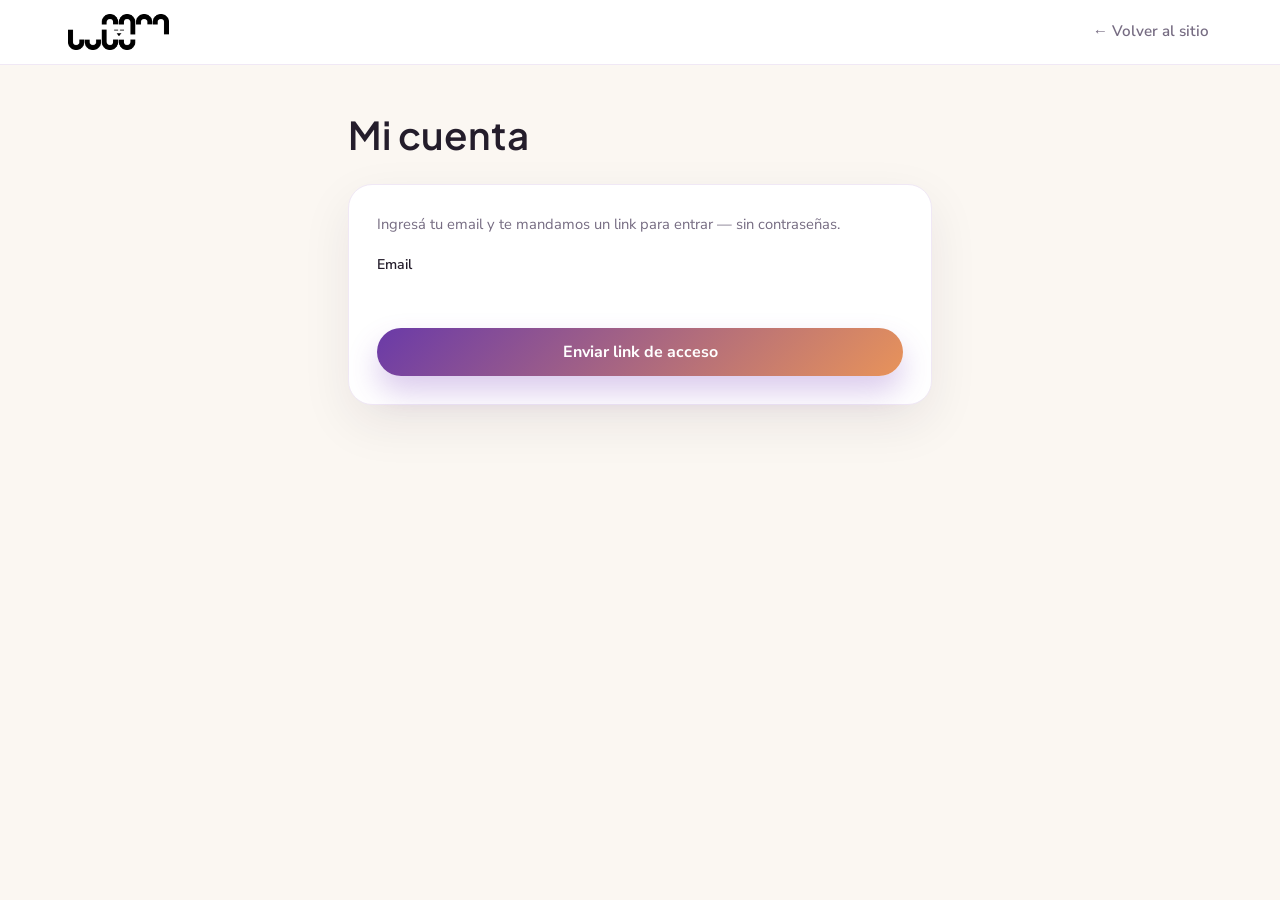
<file: cuenta.html>
<!DOCTYPE html>
<html lang="es-AR">
<head>
  <meta charset="utf-8">
  <meta name="viewport" content="width=device-width, initial-scale=1, viewport-fit=cover">

  <title>Mi cuenta | Lulú Lulú</title>
  <meta name="description" content="Entrá a tu cuenta de Lulú Lulú para ver el estado de tus pedidos y registrar a tus mascotas.">
  <meta name="theme-color" content="#7c46bf">
  <meta name="robots" content="noindex">

  <link rel="icon" type="image/svg+xml" href="assets/logo/favicon.svg">
  <link rel="alternate icon" type="image/png" href="assets/logo/isologo-lulu.png">

  <link rel="preconnect" href="https://fonts.googleapis.com">
  <link rel="preconnect" href="https://fonts.gstatic.com" crossorigin>
  <link rel="stylesheet" href="https://fonts.googleapis.com/css2?family=Nunito+Sans:wght@400;500;600;700;800&family=Plus+Jakarta+Sans:wght@400;500;600;700;800&display=swap">

  <link rel="stylesheet" href="css/styles.css?v=20260923b">
  <link rel="stylesheet" href="css/cuenta.css?v=20260923a">
</head>

<body>
  <svg width="0" height="0" style="position:absolute" aria-hidden="true" focusable="false">
    <defs>
      <symbol id="i-user" viewBox="0 0 24 24"><circle cx="12" cy="8" r="3.6" fill="none" stroke="currentColor" stroke-width="1.8"/><path d="M4.5 20c1.2-4 4-6 7.5-6s6.3 2 7.5 6" fill="none" stroke="currentColor" stroke-width="1.8" stroke-linecap="round"/></symbol>
      <symbol id="i-trash" viewBox="0 0 24 24"><path d="M4 7h16M10 11v6M14 11v6M6 7l1 12a2 2 0 0 0 2 1.8h6a2 2 0 0 0 2-1.8l1-12M9 7V5a1 1 0 0 1 1-1h4a1 1 0 0 1 1 1v2" fill="none" stroke="currentColor" stroke-width="1.8" stroke-linecap="round" stroke-linejoin="round"/></symbol>
      <symbol id="i-arrow" viewBox="0 0 24 24"><path d="M5 12h14M13 6l6 6-6 6" fill="none" stroke="currentColor" stroke-width="2" stroke-linecap="round" stroke-linejoin="round"/></symbol>
    </defs>
  </svg>

  <header class="account-header">
    <div class="wrap account-header__inner">
      <a class="brand" href="index.html" aria-label="Lulú Lulú, ir al inicio">
        <img src="assets/logo/isologo-lulu.png" alt="Lulú Lulú" width="671" height="240">
      </a>
      <a class="btn btn--text" href="index.html">← Volver al sitio</a>
    </div>
  </header>

  <main class="wrap account-main">
    <h1>Mi cuenta</h1>

    <!-- ---- Vista: no logueado ---- -->
    <section id="accountLoggedOut" class="account-card" hidden>
      <p class="lead-sm">Ingresá tu email y te mandamos un link para entrar — sin contraseñas.</p>
      <form id="loginForm" class="account-login-form" novalidate>
        <div class="field" data-field="email">
          <label for="loginEmail">Email</label>
          <input id="loginEmail" name="email" type="email" autocomplete="email" required maxlength="190">
          <p class="field__error" id="loginEmailErr" hidden></p>
        </div>
        <button class="btn btn--primary btn--lg btn--block" type="submit" id="loginSubmit">Enviar link de acceso</button>
      </form>
      <div id="loginSent" class="notice notice--mayo" hidden>
        📩 Te mandamos un mail con el link de acceso. Puede tardar unos minutos, revisá también spam.
      </div>
    </section>

    <!-- ---- Vista: logueado ---- -->
    <section id="accountLoggedIn" hidden>
      <div class="account-greeting">
        <p>Hola, <strong id="accountEmail"></strong></p>
        <button class="btn btn--text" id="logoutBtn" type="button">Cerrar sesión</button>
      </div>

      <section class="account-section">
        <h2>Tus pedidos</h2>
        <ul class="account-orders" id="ordersList"></ul>
        <p id="ordersEmpty" class="hint" hidden>Todavía no tenés pedidos pagados con Mercado Pago asociados a esta cuenta.</p>
      </section>

      <section class="account-section">
        <h2>Tus mascotas</h2>
        <ul class="account-pets" id="petsList"></ul>
        <p id="petsEmpty" class="hint" hidden>Todavía no registraste ninguna mascota.</p>

        <button class="btn btn--light" id="petAddToggle" type="button">+ Agregar mascota</button>

        <form id="petForm" class="account-pet-form" hidden novalidate>
          <div class="field" data-field="nombre">
            <label for="petNombre">Nombre</label>
            <input id="petNombre" name="nombre" type="text" maxlength="60" required>
            <p class="field__error" id="petNombreErr" hidden></p>
          </div>
          <div class="field" data-field="tipo">
            <label for="petTipo">Tipo</label>
            <select id="petTipo" name="tipo" required>
              <option value="">Elegí…</option>
              <option value="perro">Perro</option>
              <option value="gato">Gato</option>
              <option value="otro">Otro</option>
            </select>
            <p class="field__error" id="petTipoErr" hidden></p>
          </div>
          <div class="field" data-field="raza">
            <label for="petRaza">Raza <span class="opt-tag">(opcional)</span></label>
            <input id="petRaza" name="raza" type="text" maxlength="80">
          </div>
          <div class="field" data-field="tamano">
            <label for="petTamano">Tamaño <span class="opt-tag">(opcional)</span></label>
            <select id="petTamano" name="tamano">
              <option value="">Elegí…</option>
              <option value="pequeño">Pequeño</option>
              <option value="mediano">Mediano</option>
              <option value="grande">Grande</option>
            </select>
          </div>
          <div class="field" data-field="fecha_nacimiento">
            <label for="petFecha">Fecha de nacimiento <span class="opt-tag">(opcional)</span></label>
            <input id="petFecha" name="fecha_nacimiento" type="date">
          </div>
          <div class="field" data-field="notas">
            <label for="petNotas">Notas <span class="opt-tag">(opcional)</span></label>
            <textarea id="petNotas" name="notas" rows="2" maxlength="300"></textarea>
          </div>
          <div class="form-alert" id="petFormAlert" role="alert" hidden></div>
          <button class="btn btn--primary" type="submit">Guardar mascota</button>
        </form>
      </section>
    </section>
  </main>

  <script src="js/cuenta.js?v=20260923b" defer></script>
</body>
</html>
</file>
<file: css/styles.css>
/* ==========================================================================
   Lulú Lulú — Camas para perros y gatos
   Hoja de estilos generada a partir del análisis de index.html.

   Paleta: violeta cálido (marca) + terracota/damasco (acento) + ivory
   (fondo) + verde WhatsApp (acción de contacto). Tipografía Fraunces
   (títulos, con calidez editorial) + DM Sans (texto, muy legible).

   Índice:
   1. Tokens (colores, tipografía, espaciado, sombras)
   2. Reset y base
   3. Utilidades (wrap, sr-only, animaciones)
   4. Header y navegación
   5. Botones y campos de formulario
   6. Hero
   7. Franja de confianza
   8. Producto estrella
   9. Catálogo (modo, filtros, grilla)
   10. Nosotros / Historia
   11. Cómo comprar
   12. Mayorista
   13. Guía de tamaños
   14. Preguntas frecuentes
   15. CTA final
   16. Footer
   17. Botón flotante de WhatsApp
   18. Modal de producto
   19. Visor con zoom (lightbox)
   20. Carrito (drawer)
   21. Toast
   22. Responsive fino
   23. Promociones y precios promocionales
   ========================================================================== */

/* ==========================================================================
   1. TOKENS
   ========================================================================== */
:root{
  /* Violeta — color de marca */
  --purple-50:  #f8f4fc;
  --purple-100: #efe3fa;
  --purple-200: #ddc7f2;
  --purple-300: #c19ee6;
  --purple-400: #9c68d8;
  --purple-500: #7c46bf; /* brand / theme-color */
  --purple-600: #6a3aa8;
  --purple-700: #55308a;
  --purple-800: #3d2264;
  --purple-900: #241539;

  /* Terracota — acento cálido */
  --terracotta-100: #fbe7d6;
  --terracotta-300: #f0ab7c;
  --terracotta-400: #ec9f6b;
  --terracotta-500: #e8935a;
  --terracotta-600: #d97a3f;
  --terracotta-700: #b45e2c;

  /* WhatsApp */
  --wa-500: #25d366;
  --wa-600: #1fb956;
  --wa-700: #189246;

  /* Neutros cálidos (tinte violeta) */
  --ink-900: #241d2b;
  --ink-700: #453b4f;
  --ink-500: #766c82;
  --ink-300: #ada2b8;
  --ink-200: #d6cee0;

  --bg: #fbf7f2;
  --surface: #ffffff;
  --surface-tint: #f6effa;
  --surface-dim: #f1e9f8;
  --border: #e7dced;
  --border-soft: #f0e8f5;

  --on-dark: #ffffff;
  --on-dark-soft: rgba(255, 255, 255, .78);
  --on-dark-faint: rgba(255, 255, 255, .55);

  --gradient-royal: linear-gradient(150deg, #3d2264 0%, #5f359e 48%, #8752c9 100%);
  --gradient-warm: linear-gradient(120deg, var(--terracotta-500), var(--purple-500));

  /* Tipografía */
  --font-display: "Plus Jakarta Sans";
  --font-body: "Nunito Sans";

  /* Radios */
  --r-sm: 10px;
  --r-md: 16px;
  --r-lg: 24px;
  --r-xl: 32px;
  --r-pill: 999px;

  /* Sombras */
  --shadow-sm: 0 2px 10px rgba(36, 21, 57, .06);
  --shadow-md: 0 14px 34px rgba(36, 21, 57, .10);
  --shadow-lg: 0 26px 60px rgba(36, 21, 57, .18);
  --shadow-purple: 0 16px 32px rgba(124, 70, 191, .30);
  --shadow-terracotta: 0 14px 28px rgba(217, 122, 63, .30);

  /* Layout */
  --wrap: 1240px;
  --wrap-narrow: 760px;
  --gutter: clamp(20px, 4.5vw, 48px);
  --header-h: 84px;

  --ease: cubic-bezier(.22, 1, .36, 1);
}

/* ==========================================================================
   2. RESET Y BASE
   ========================================================================== */
*, *::before, *::after{ box-sizing: border-box; }

html{
  scroll-behavior: smooth;
  scroll-padding-top: calc(var(--header-h) + 14px);
}

body, h1, h2, h3, p, ul, ol, dl, dd, figure{ margin: 0; }
ul[class], ol[class]{ list-style: none; padding: 0; }

img, video{ display: block; max-width: 100%; height: auto; }
svg{ display: block; }

button, input, select, textarea{
  font: inherit;
  color: inherit;
  background: none;
  border: 0;
}
button{ cursor: pointer; }
button:disabled{ cursor: not-allowed; opacity: .55; }

a{ color: inherit; text-decoration: none; }

table{ border-collapse: collapse; width: 100%; }

/* [hidden] siempre gana, incluso sobre display:flex/grid propios */
[hidden]{ display: none !important; }

:focus-visible{
  outline: 2.5px solid var(--purple-500);
  outline-offset: 3px;
  border-radius: 4px;
}

body{
  font-family: var(--font-body);
  background: var(--bg);
  color: var(--ink-900);
  font-size: 16px;
  line-height: 1.55;
  -webkit-font-smoothing: antialiased;
  text-rendering: optimizeLegibility;
  overflow-x: hidden;
}
/* Con un dialog abierto (modal de producto, zoom, carrito), bloquea el
   scroll de la página de atrás para que el gesto de scroll quede
   siempre adentro del modal. */
body.no-scroll{
  position: fixed;
  left: 0;
  right: 0;
  overflow: hidden;
}

h1, h2, h3{
  font-family: var(--font-display);
  color: var(--ink-900);
  line-height: 1.12;
  font-weight: 600;
  text-wrap: balance;
}
em{
  font-style: italic;
  color: var(--purple-600);
}
.section--dark em,
.star em, .story em, .wholesale em{ color: var(--terracotta-300); }

p{ text-wrap: pretty; }

.sr-only{
  position: absolute;
  width: 1px; height: 1px;
  padding: 0; margin: -1px;
  overflow: hidden;
  clip: rect(0, 0, 0, 0);
  white-space: nowrap;
  border: 0;
}

.skip-link{
  position: fixed;
  top: -60px; left: 12px;
  z-index: 200;
  background: var(--purple-700);
  color: #fff;
  padding: .8em 1.2em;
  border-radius: var(--r-sm);
  transition: top .25s var(--ease);
}
.skip-link:focus{ top: 12px; }

/* ==========================================================================
   3. UTILIDADES
   ========================================================================== */
.wrap{
  max-width: var(--wrap);
  margin-inline: auto;
  padding-inline: var(--gutter);
}
.wrap--narrow{ max-width: calc(var(--wrap-narrow) + var(--gutter) * 2); }

.center{ text-align: center; }

.ico{
  width: 1.15em; height: 1.15em;
  flex: none;
  stroke: currentColor;
}

.eyebrow{
  display: inline-flex;
  align-items: center;
  gap: .6em;
  font-family: var(--font-body);
  font-weight: 700;
  font-size: .82rem;
  letter-spacing: .09em;
  text-transform: uppercase;
  color: var(--purple-600);
  margin-bottom: .9em;
}
.eyebrow__line{
  width: 28px; height: 2px;
  background: var(--terracotta-500);
  border-radius: var(--r-pill);
}
.eyebrow--light{ color: var(--terracotta-300); }
.eyebrow--light .eyebrow__line{ background: var(--terracotta-300); }

.section{ padding-block: clamp(64px, 9vw, 112px); }
.section--tight{ padding-block: clamp(48px, 7vw, 88px); }
.section--tint{ background: var(--surface-tint); }

.section__head{ max-width: 640px; margin-bottom: clamp(32px, 5vw, 56px); }
.section__head h2{ font-size: clamp(1.7rem, 1.35rem + 1.6vw, 2.6rem); }
.section__sub{
  margin-top: .9em;
  color: var(--ink-500);
  font-size: 1.02rem;
}

.notice{
  background: var(--surface-tint);
  border: 1px solid var(--border);
  border-radius: var(--r-md);
  padding: .9em 1.1em;
  font-size: .92rem;
  color: var(--ink-700);
}
.notice--warn{ background: var(--terracotta-100); border-color: var(--terracotta-300); color: var(--terracotta-700); }
.notice--mayo{ background: var(--purple-50); border-color: var(--purple-200); color: var(--purple-700); }

.hint{ font-size: .85rem; color: var(--ink-500); }
.checkout-or{ text-align: center; font-size: .78rem; color: var(--ink-300); margin: .6em 0; }
.hint--box{
  background: var(--purple-50);
  border: 1px solid var(--purple-200);
  border-radius: var(--r-sm);
  padding: .7em .9em;
}

/* Animaciones de entrada. No dependen de que exista js/app.js: se
   reproducen solas al cargar. Si más adelante un IntersectionObserver
   agrega .is-visible para reforzar el efecto al hacer scroll, no hay
   conflicto (el elemento ya está visible). */
@media (prefers-reduced-motion: no-preference){
  .js .reveal{
    opacity: 0;
    transform: translateY(26px);
    animation: revealIn .7s var(--ease) forwards;
    animation-delay: var(--d, 0ms);
  }
  .js .reveal.is-visible{ animation: none; opacity: 1; transform: none; }
  @keyframes revealIn{
    from{ opacity: 0; transform: translateY(26px); }
    to{ opacity: 1; transform: none; }
  }

  .js .hero__in{
    opacity: 0;
    animation: heroIn .8s var(--ease) forwards;
    animation-delay: var(--d, 0ms);
  }
  @keyframes heroIn{
    from{ opacity: 0; transform: translateY(20px); }
    to{ opacity: 1; transform: none; }
  }
}

/* ==========================================================================
   4. HEADER Y NAVEGACIÓN
   ========================================================================== */
.progress{
  position: fixed;
  inset: 0 0 auto 0;
  height: 3px;
  width: 0;
  background: var(--gradient-warm);
  z-index: 90;
  transition: width .12s linear;
}

.demo-bar{
  background: var(--terracotta-100);
  color: var(--terracotta-700);
  text-align: center;
  font-size: .85rem;
  font-weight: 600;
  padding: .55em 1em;
}

.announce{
  background: var(--ink-900);
  color: var(--on-dark-soft);
  overflow: hidden;
  white-space: nowrap;
}
.announce__track{
  display: inline-flex;
  align-items: center;
  gap: 2em;
  padding-block: .55em;
  font-size: .8rem;
  letter-spacing: .04em;
  animation: marquee 26s linear infinite;
  will-change: transform;
}
.announce__track i{ color: var(--terracotta-400); font-style: normal; }
@keyframes marquee{
  from{ transform: translateX(0); }
  to{ transform: translateX(-50%); }
}
@media (prefers-reduced-motion: reduce){
  .announce__track{ animation: none; overflow-x: auto; }
}

.site-header{
  position: sticky;
  top: 0;
  z-index: 80;
  min-height: var(--header-h);
  display: flex;
  align-items: center;
  background: linear-gradient(to bottom, rgba(20, 10, 35, .58) 0%, rgba(20, 10, 35, .22) 75%, transparent 100%);
  border-bottom: 1px solid transparent;
  transition: background .22s ease, border-color .22s ease, box-shadow .22s ease;
}
.site-header.is-scrolled{
  background: rgba(251, 247, 242, .82);
  backdrop-filter: none;
  border-bottom-color: var(--border-soft);
}
.header__inner{
  width: 100%;
  display: grid;
  grid-template-columns: auto 1fr auto;
  align-items: center;
  gap: clamp(16px, 3vw, 40px);
}
/* Columnas fijas por elemento: en mobile el .nav es position:fixed (sale
   del flujo) y el grid lo salteaba al ubicar automáticamente los demás
   hijos, corriendo el carrito y el menú a la columna del medio en vez
   de dejarlos pegados a la derecha. */
.brand{ grid-column: 1; }
.nav{ grid-column: 2; }
.header__actions{ grid-column: 3; }

.brand img{ height: 40px; width: auto; transition: filter .35s ease; }
.site-header:not(.is-scrolled) .brand img{ filter: brightness(0) invert(1); }

.nav{
  display: flex;
  align-items: center;
  justify-content: center;
  justify-self: center;
}
.nav__list{
  display: flex;
  align-items: center;
  justify-content: center;
  gap: clamp(14px, 2vw, 30px);
}
.nav__group{ display:none; }

/* En desktop no hay lugar para el acordeón: "Catálogo" y "Promociones"
   se muestran como los demás enlaces del menú, y llevan directo a su
   sección (el submenu con los productos queda solo para mobile). */
@media (min-width: 900px){
  .nav__group{ display: contents; }
  .nav__group > summary{ list-style: none; cursor: pointer; }
  .nav__group > summary::-webkit-details-marker{ display: none; }
  .nav__group .nav__chevron,
  .nav__group .nav__submenu{ display: none; }
  /* "Mi cuenta" ya tiene su propio ícono en el header en desktop: no
     hace falta repetirlo como acordeón del menú, ese queda solo para
     mobile (ver más abajo, dentro de @media max-width: 899px). */
  .nav__group--mobile-only{ display: none; }
}

.nav__item{
  position: relative;
  display: inline-flex;
  align-items: center;
  gap: .45em;
  font-weight: 500;
  font-size: .95rem;
  color: var(--ink-700);
  padding-block: .3em;
  transition: color .2s var(--ease), transform .2s var(--ease);
}
.nav__item .ico{ display: none; }
.nav__item::after{
  content: "";
  position: absolute;
  left: 0; right: 100%;
  bottom: -2px;
  height: 2px;
  background: var(--terracotta-500);
  border-radius: var(--r-pill);
  transition: right .25s var(--ease);
}
.nav__item:hover{ color: var(--purple-700); }
.nav__item:hover::after{ right: 0; }
@media (min-width: 900px){
  .site-header:not(.is-scrolled) .nav .nav__item{ color: rgba(255,255,255,.92); }
  .site-header:not(.is-scrolled) .nav .nav__item:hover{ color: #fff; }
}

.header__actions{ display: flex; align-items: center; gap: 10px; }

.cart-btn{
  display: inline-flex;
  align-items: center;
  gap: .5em;
  padding: .55em .9em;
  border-radius: var(--r-pill);
  border: 1px solid var(--border);
  color: var(--ink-900);
  font-weight: 600;
  font-size: .9rem;
  position: relative;
  transition: border-color .2s var(--ease), background .2s var(--ease), transform .2s var(--ease), color .2s var(--ease);
}
.cart-btn:hover{ border-color: var(--purple-400); background: var(--purple-50); transform: translateY(-1px); }
.site-header:not(.is-scrolled) .cart-btn{ color: #fff; border-color: rgba(255,255,255,.5); }
.site-header:not(.is-scrolled) .cart-btn:hover{ background: rgba(255,255,255,.14); border-color: #fff; }
@media (max-width: 899px){
  .account-btn-desktop{ display: none; }
}
.cart-btn__label{ display: none; }
.cart-count{
  min-width: 20px; height: 20px;
  display: inline-flex; align-items: center; justify-content: center;
  padding-inline: 4px;
  background: var(--terracotta-500);
  color: #fff;
  font-size: .72rem;
  font-weight: 700;
  border-radius: var(--r-pill);
}
.cart-count:empty, .cart-count[data-zero]{ opacity: .5; }

/* Solo tiene función en mobile (abre el menú de navegación en drawer);
   en desktop el menú ya está visible en el header, así que se oculta. */
.menu-btn{
  display: none;
  align-items: center; justify-content: center;
  width: 42px; height: 42px;
  border-radius: var(--r-pill);
  border: 1px solid var(--border);
  color: inherit;
  transition: border-color .2s var(--ease), color .2s var(--ease);
}
@media (max-width: 899px){
  .menu-btn{
    display: inline-flex;
    position: relative;
    top: auto;
    right: auto;
    z-index: 1;
    flex: 0 0 42px;
  }
  .site-header{
    position: sticky;
    top: 0;
    z-index: 100;
  }
  .header__inner{
    min-height: var(--header-h);
  }
}
.menu-btn .ico{ width: 20px; height: 20px; }
.site-header:not(.is-scrolled) .menu-btn{ color: #fff; border-color: rgba(255,255,255,.5); }

.icon-btn{
  display: inline-flex;
  align-items: center; justify-content: center;
  width: 40px; height: 40px;
  border-radius: 50%;
  background: var(--surface);
  border: 1px solid var(--border);
  color: var(--ink-900);
  transition: background .2s var(--ease), color .2s var(--ease), transform .2s var(--ease);
}
.icon-btn:hover{ background: var(--purple-600); color: #fff; transform: scale(1.05); }

@media (max-width: 899px){
  .nav{
    position: fixed;
    top: calc(var(--header-h) + 8px);
    right: 12px;
    left: auto;
    width: min(92vw, 380px);
    height: auto;
    max-height: calc(100dvh - var(--header-h) - 20px);
    background: linear-gradient(139deg, #fff 0%, var(--purple-50) 50%, #fff 100%);
    border: 1px solid var(--border);
    border-radius: var(--r-md);
    padding: 14px 12px 18px;
    box-shadow: 0 14px 34px rgba(36,21,57,.14);
    transform: translateX(calc(100% + 24px));
    transition: transform .28s var(--ease), opacity .2s ease;
    opacity: 0;
    overflow-y: auto;
    overscroll-behavior: contain;
  }


  .nav__list{
    width: 100%;
    display: flex;
    flex-direction: column;
    align-items: stretch;
    gap: 6px;
    padding: 0;
  }
  .nav__item{
    width: 100%;
    min-height: 46px;
    padding: 9px 10px;
    border-radius: 10px;
    color: var(--ink-900);
    gap: 10px;
    font-size: 1rem;
    font-weight: 700;
    transition: background-color .28s var(--ease), color .28s var(--ease), transform .28s var(--ease);
  }
  .nav__group{
    display: block;
    width: 100%;
  }
  .nav__group > summary{
    list-style: none;
    cursor: pointer;
  }
  .nav__group > summary::-webkit-details-marker{ display:none; }
  .nav__item--group{
    display: flex;
    align-items: center;
  }
  .nav__item--group > span:first-of-type{
    flex: 1;
  }
  .nav__chevron{
    flex: none;
    width: 26px;
    height: 26px;
    display: inline-flex;
    align-items: center;
    justify-content: center;
    border: 1px solid var(--border);
    border-radius: 50%;
    color: var(--purple-500);
    font-size: 1.1rem;
    line-height: 1;
    transition: transform .2s ease, background .2s ease, color .2s ease;
  }
  .nav__group[open] .nav__chevron{
    transform: rotate(45deg);
    background: var(--purple-600);
    color: #fff;
  }
  .nav__submenu{
    display: flex;
    flex-direction: column;
    gap: 3px;
    margin: 0 10px 5px 39px;
    padding: 5px 0 5px 10px;
    border-left: 2px solid var(--purple-200);
  }
  .nav__submenu a{
    display: block;
    padding: 9px 10px;
    border-radius: 8px;
    color: var(--ink-700);
    font-size: .9rem;
    font-weight: 700;
    line-height: 1.25;
    transition: background-color .2s ease, color .2s ease;
  }
  .nav__submenu a:hover,
  .nav__submenu a:focus-visible{
    background: var(--purple-100);
    color: var(--purple-700);
  }
  .nav__item .ico{
    display: block;
    width: 19px;
    height: 19px;
    color: var(--purple-500);
    transition: color .28s var(--ease), transform .28s var(--ease);
  }
  .nav__item::after{ display: none; }
  .nav__item:hover,
  .nav__item:focus-visible{
    background: var(--purple-600);
    color: #fff;
    transform: translate(1px, -1px);
  }
  .nav__item:hover .ico,
  .nav__item:focus-visible .ico{ color: #fff; }
  .nav__item:active{ transform: scale(.99); }
  /* "Mi cuenta" se agregó como primer ítem del menú: estos números se
     corrieron uno para seguir apuntando a Mayorista/Preguntas/Contacto. */
  .nav__item:nth-child(5){
    margin-top: 4px;
    padding-top: 13px;
    border-top: 1.5px solid var(--border);
    border-radius: 0;
  }
  .nav__item:nth-child(6){
    margin-top: 4px;
  }
  .nav__item:nth-child(7){
    color: var(--purple-500);
  }
  .nav__item:nth-child(7) .ico{ color: var(--purple-400); }
  .nav__item:nth-child(7):hover,
  .nav__item:nth-child(7):focus-visible{
    background: var(--ink-900);
    color: #fff;
  }
  .nav__item:nth-child(7):hover .ico,
  .nav__item:nth-child(7):focus-visible .ico{ color: #fff; }
  .site-header.menu-open .nav{
    transform: translateX(0);
    opacity: 1;
    visibility: visible;
    pointer-events: auto;
  }
  .nav{
    visibility: hidden;
    pointer-events: none;
  }
}


@media (min-width: 640px){
  .cart-btn__label{ display: inline; }
}

/* ==========================================================================
   5. BOTONES Y CAMPOS
   ========================================================================== */
.btn{
  display: inline-flex;
  align-items: center;
  justify-content: center;
  gap: .55em;
  padding: .85em 1.5em;
  border-radius: var(--r-pill);
  font-weight: 700;
  font-size: .95rem;
  line-height: 1;
  white-space: nowrap;
  transition: transform .3s ease-in-out, box-shadow .3s ease-in-out, opacity .2s ease;
}

.btn:active{
  transform: translateY(3px);
  opacity: .72;
}

.btn--lg{
  padding: 1em 1.9em;
  font-size: 1rem;
}

.btn--block{ width: 100%; }
.btn--grow{ flex: 1; }

.btn--text{
  padding: .4em .2em;
  color: var(--ink-500);
  font-weight: 600;
  background: transparent;
  box-shadow: none;
}
.btn--text:hover{
  color: var(--purple-700);
  transform: none;
}

/* Botones principales: mismo efecto en toda la tienda, adaptado a Lulú. */
.btn--primary,
.btn--light,
.btn--outline-light,
.btn--wa,
.btn--purchase{
  position: relative;
  overflow: hidden;
  isolation: isolate;
  border: 0;
  background-image: linear-gradient(135deg, var(--purple-600) 0%, var(--terracotta-500) 100%);
  color: #fff;
  box-shadow: 0 16px 30px rgba(124,70,191,.28);
  transition: transform .3s ease-in-out, box-shadow .3s ease-in-out, opacity .2s ease;
}

.btn--primary:hover,
.btn--light:hover,
.btn--outline-light:hover,
.btn--wa:hover,
.btn--purchase:hover{
  color: #fff;
  transform: translateY(3px);
  box-shadow: none;
}

.btn--primary:focus-visible,
.btn--light:focus-visible,
.btn--outline-light:focus-visible,
.btn--wa:focus-visible,
.btn--purchase:focus-visible{
  outline: 2px solid var(--purple-400);
  outline-offset: 3px;
}

.btn--primary:active,
.btn--light:active,
.btn--outline-light:active,
.btn--wa:active,
.btn--purchase:active{
  transform: translateY(3px);
  opacity: .5;
}

.btn--primary::before,
.btn--light::before,
.btn--outline-light::before,
.btn--wa::before,
.btn--purchase::before{
  content: "";
  position: absolute;
  inset: 0;
  z-index: -1;
  background: linear-gradient(135deg, var(--terracotta-400) 0%, var(--terracotta-600) 100%);
  opacity: 0;
  transition: opacity .3s ease-in-out;
}

.btn--primary:hover::before,
.btn--light:hover::before,
.btn--outline-light:hover::before,
.btn--wa:hover::before,
.btn--purchase:hover::before{
  opacity: 1;
}

.btn--outline-light{
  border-color: transparent;
}

.btn--wa .ico,
[data-wa] .ico{
  color: currentColor;
}

/* Campos de formulario */

input[type="text"], input[type="tel"], input[type="search"], textarea, select{
  width: 100%;
  background: var(--surface);
  border: 1.5px solid var(--border);
  border-radius: var(--r-sm);
  padding: .8em .95em;
  font-size: .95rem;
  color: var(--ink-900);
  transition: border-color .2s var(--ease), box-shadow .2s var(--ease);
}
input:focus, textarea:focus, select:focus{
  border-color: var(--purple-500);
  box-shadow: 0 0 0 4px var(--purple-100);
  outline: none;
}
textarea{ resize: vertical; min-height: 90px; }

.field{ margin-bottom: 1.2em; }
.field label{ display: block; font-weight: 600; font-size: .88rem; margin-bottom: .45em; }
.field__error{
  color: var(--terracotta-700);
  font-size: .8rem;
  margin-top: .4em;
  font-weight: 600;
}
.field.has-error input, .field.has-error textarea{ border-color: var(--terracotta-600); box-shadow: 0 0 0 4px var(--terracotta-100); }

.opt-tag{ color: var(--ink-300); font-weight: 400; }

.select-wrap{ position: relative; }
.select-wrap select{
  appearance: none;
  padding-right: 2.4em;
  background-image: url("data:image/svg+xml,%3Csvg xmlns='http://www.w3.org/2000/svg' viewBox='0 0 24 24' fill='none' stroke='%23453b4f' stroke-width='2' stroke-linecap='round' stroke-linejoin='round'%3E%3Cpath d='M6 9l6 6 6-6'/%3E%3C/svg%3E");
  background-repeat: no-repeat;
  background-position: right .8em center;
  background-size: 18px;
}

/* ==========================================================================
   6. HERO
   ========================================================================== */
.hero{
  padding-block: clamp(40px, 6vw, 72px) clamp(56px, 8vw, 100px);
  position: relative;
  overflow: hidden;
}
.hero::before{
  content: "";
  position: absolute;
  top: -220px; right: -180px;
  width: 620px; height: 620px;
  background: radial-gradient(circle, var(--purple-100), transparent 70%);
  z-index: -1;
}

/* Hero con video de fondo (home): el texto queda "arriba" del video,
   con un degradé oscuro a la izquierda para que siempre se lea bien. */
.hero--video{
  margin-top: calc(-1 * var(--header-h));
  padding-block: clamp(96px, 16vw, 168px) clamp(64px, 9vw, 110px);
  min-height: clamp(480px, 82vh, 760px);
  display: flex;
  align-items: center;
}
.hero--video::before{ content: none; }
.hero__bg{
  position: absolute;
  inset: 0;
  width: 100%;
  height: 100%;
  object-fit: cover;
  z-index: -2;
}
.hero__scrim{
  position: absolute;
  inset: 0;
  z-index: -1;
  background: linear-gradient(100deg, rgba(28, 16, 46, .86) 0%, rgba(28, 16, 46, .62) 40%, rgba(28, 16, 46, .28) 68%, rgba(28, 16, 46, .08) 100%);
}
.hero--video .wrap{ position: relative; padding-inline-start: clamp(14px, 2.4vw, 28px); }
.hero--video 
.hero__modelos{
  display: flex;
  align-items: center;
  min-height: 1.5em;
}
.hero__copy{ max-width: 620px; }
.hero--video h1{ color: #fff; }
.hero--video em{ color: var(--terracotta-300); }
.hero--video .hero__points li{ color: var(--on-dark-soft); }
.hero--video .hero__points span{ background: rgba(255,255,255,.16); color: #fff; }

.hero__grid{
  display: grid;
  gap: clamp(36px, 6vw, 72px);
  align-items: center;
}

.hero__copy h1{
  font-size: clamp(2.2rem, 1.5rem + 3vw, 3.6rem);
  margin-bottom: .38em;
}
.hero .lead{
  font-size: clamp(1.02rem, .95rem + .35vw, 1.2rem);
  color: var(--ink-500);
  max-width: 46ch;
  margin-bottom: 1.6em;
}
.hero--video .lead{ color: var(--on-dark-soft); }
.hero__cta{
  display: flex;
  flex-wrap: wrap;
  gap: 14px;
  margin-bottom: 2.2em;
}

.hero__points{
  display: flex;
  flex-direction: column;
  gap: .7em;
}
.hero__points li{
  display: flex;
  align-items: center;
  gap: .8em;
  font-weight: 600;
  font-size: .92rem;
  color: var(--ink-700);
}
.hero__points span{
  flex: none;
  width: 26px; height: 26px;
  display: inline-flex; align-items: center; justify-content: center;
  border-radius: 50%;
  background: var(--purple-100);
  color: var(--purple-700);
  font-family: var(--font-display);
  font-size: .82rem;
}

@media (max-width: 600px){
  .hero__copy{ max-width: 100%; }
  .hero__points{ gap: .55em; margin-top: .2em; }
  .hero__points li{ font-size: .82rem; gap: .65em; }
  .hero__points span{ width: 24px; height: 24px; font-size: .76rem; }
}

.hero__visual{ position: relative; justify-self: center; width: 100%; max-width: 440px; }
.hero__arch{
  border-radius: 220px 220px var(--r-xl) var(--r-xl);
  overflow: hidden;
  box-shadow: 0 14px 34px rgba(36,21,57,.14);
  aspect-ratio: 1100 / 1361;
  background: var(--purple-100);
}
.hero__arch img{ width: 100%; height: 100%; object-fit: cover; }

.hero__tag{
  position: absolute;
  right: -10px; top: 10%;
  background: var(--ink-900);
  color: #fff;
  border-radius: var(--r-pill);
  padding: .6em 1.1em .6em .8em;
  display: inline-flex; align-items: center; gap: .5em;
  font-size: .78rem; font-weight: 700;
  box-shadow: var(--shadow-md);
}
.hero__tag .ico{ color: var(--terracotta-400); }

@media (min-width: 900px){
  .hero__grid{ grid-template-columns: 1.05fr .95fr; }
  .hero__visual{ justify-self: end; }
}

/* ==========================================================================
   7. FRANJA DE CONFIANZA
   ========================================================================== */
.trust{
  background: var(--surface);
  border-block: 1px solid var(--border-soft);
  padding-block: clamp(28px, 4vw, 40px);
}
.trust__grid{
  display: grid;
  gap: 24px;
  grid-template-columns: repeat(2, 1fr);
}
.trust__item{
  display: flex;
  align-items: center;
  gap: .9em;
}
.trust__item .ico{
  flex: none;
  width: 42px; height: 42px;
  padding: 10px;
  border-radius: 50%;
  background: var(--purple-50);
  color: var(--purple-600);
}
.trust__item b{ display: block; font-size: .92rem; }
.trust__item span{ display: block; font-size: .8rem; color: var(--ink-500); }

@media (min-width: 720px){
  .trust__grid{ grid-template-columns: repeat(4, 1fr); }
}

/* ==========================================================================
   8. PRODUCTO ESTRELLA
   ========================================================================== */
.star{
  background: var(--gradient-royal);
  color: var(--on-dark-soft);
  padding-block: clamp(64px, 9vw, 112px);
  position: relative;
  overflow: hidden;
}
.star::after{
  content: "";
  position: absolute;
  inset: 0;
  background: radial-gradient(circle at 85% 15%, rgba(232,147,90,.25), transparent 55%);
  pointer-events: none;
}
.star h2{ color: #fff; font-size: clamp(1.6rem, 1.25rem + 1.5vw, 2.4rem); margin-bottom: .5em; }
.star p{ color: var(--on-dark-soft); font-size: .92rem; }

.star__grid{
  display: grid;
  gap: clamp(36px, 6vw, 64px);
  align-items: center;
  position: relative;
}

.star__media{ position: relative; }
.star__frame{
  position: relative;
  border-radius: var(--r-lg);
  overflow: hidden;
  box-shadow: 0 14px 34px rgba(36,21,57,.14);
}
.star__ribbon{
  position: absolute;
  top: 18px; left: -8px;
  background: var(--terracotta-500);
  color: #fff;
  font-size: .74rem;
  font-weight: 700;
  padding: .55em 1.1em .55em 1.4em;
  border-radius: 0 var(--r-pill) var(--r-pill) 0;
  box-shadow: var(--shadow-terracotta);
}
.star__price-card{
  position: absolute;
  right: -14px; bottom: -18px;
  background: #fff;
  color: var(--ink-900);
  border-radius: var(--r-md);
  box-shadow: 0 14px 34px rgba(36,21,57,.14);
  padding: .9em 1.2em;
  display: flex; flex-direction: column;
}
.star__price-card small{ font-size: .72rem; color: var(--ink-500); font-weight: 600; }
.star__price-card b{ font-family: var(--font-display); font-size: 1.5rem; color: var(--terracotta-600); }
.star__price-card s{ font-size: .8rem; color: var(--ink-300); }

.star__facts{
  display: flex;
  flex-wrap: wrap;
  gap: 12px;
  margin-block: 1.4em;
}
.star__facts li{
  background: rgba(255,255,255,.08);
  border: 1px solid rgba(255,255,255,.18);
  border-radius: var(--r-md);
  padding: .7em 1em;
  min-width: 140px;
}
.star__facts b{ display: block; font-size: .88rem; color: #fff; }
.star__facts span{ font-size: .7rem; color: var(--on-dark-faint); }

.star__offer{
  background: rgba(255,255,255,.08);
  border: 1px solid rgba(255,255,255,.2);
  border-radius: var(--r-md);
  padding: 1.2em 1.3em;
  margin-block: 1.4em;
}
.star__nums{
  display: flex;
  align-items: baseline;
  flex-wrap: wrap;
  gap: .6em;
  margin-bottom: .5em;
}
.star__nums s{ color: var(--on-dark-faint); font-size: .92rem; }
.star__nums b{ font-family: var(--font-display); font-size: 1.9rem; color: #fff; }
.star__chip{
  background: var(--terracotta-500);
  color: #fff;
  font-size: .7rem;
  font-weight: 700;
  padding: .4em .8em;
  border-radius: var(--r-pill);
}
.star__cta{ display: flex; flex-wrap: wrap; gap: 14px; }

@media (min-width: 900px){
  .star__grid{ grid-template-columns: 1.15fr 1fr; }
}

/* ==========================================================================
   9. CATÁLOGO
   ========================================================================== */
.catalog__foot{
  margin-top: 2em;
  font-size: .8rem;
  color: var(--ink-300);
  max-width: 60ch;
}

.mode{
  display: flex;
  flex-wrap: wrap;
  align-items: center;
  gap: 16px;
  margin-bottom: 28px;
}

.mode__switch{
  --mode-item-width: 108px;
  --mode-item-height: 42px;
  position: relative;
  display: inline-flex;
  align-items: center;
  padding: 5px;
  gap: 0;
  background: var(--surface);
  border: 1px solid var(--border-soft);
  border-radius: var(--r-pill);
  box-shadow: 0 6px 18px rgba(36,21,57,.10);
  isolation: isolate;
}

.mode__switch > *{
  z-index: 2;
}

.mode__radio{
  position: absolute;
  opacity: 0;
  pointer-events: none;
}

.mode__btn{
  position: relative;
  display: flex;
  align-items: center;
  justify-content: center;
  width: var(--mode-item-width);
  height: var(--mode-item-height);
  padding: 0 .75em;
  border-radius: var(--r-pill);
  font-size: .82rem;
  font-weight: 700;
  letter-spacing: .01em;
  color: var(--ink-500);
  cursor: pointer;
  user-select: none;
  transition: color .2s var(--ease);
}

.mode__radio:checked + .mode__btn{
  color: #fff;
}

.mode__glider{
  position: absolute;
  z-index: 1;
  top: 5px;
  left: 5px;
  width: var(--mode-item-width);
  height: var(--mode-item-height);
  border-radius: var(--r-pill);
  background: var(--purple-600);
  box-shadow: var(--shadow-purple);
  transition: transform .25s var(--ease);
  pointer-events: none;
}

#mode-mayorista:checked ~ .mode__glider{
  transform: translateX(var(--mode-item-width));
}

.mode__btn:hover{
  color: var(--purple-700);
}

.mode__radio:checked + .mode__btn:hover{
  color: #fff;
}

.mode__note{
  display: flex; align-items: center; gap: .5em;
  font-size: .84rem;
  color: var(--purple-700);
}
.mode__note .ico{ color: var(--terracotta-500); }

@media (max-width: 700px){
  .mode{
    align-items: flex-start;
  }

  .mode__switch{
    --mode-item-width: 98px;
    --mode-item-height: 40px;
  }

  .mode__note{
    width: 100%;
  }
}

/* Selector de colores del producto — tarjetas tipo radio */
#pColors{
  display: flex;
  flex-wrap: wrap;
  align-items: center;
  gap: 10px;
  max-width: 100%;
  user-select: none;
}

.color-radio{
  position: absolute;
  opacity: 0;
  width: 1px;
  height: 1px;
  overflow: hidden;
  clip: rect(0 0 0 0);
  clip-path: inset(100%);
  white-space: nowrap;
}

.color-tile{
  position: relative;
  display: flex;
  flex-direction: column;
  align-items: center;
  justify-content: center;
  gap: 7px;
  width: 78px;
  min-height: 76px;
  padding: 10px 7px 8px;
  border: 1.5px solid var(--border);
  border-radius: 12px;
  background: var(--surface);
  color: var(--ink-500);
  box-shadow: var(--shadow-sm);
  cursor: pointer;
  transition:
    border-color .2s var(--ease),
    box-shadow .2s var(--ease),
    transform .2s var(--ease),
    color .2s var(--ease);
}

.color-tile::before{
  content: "";
  position: absolute;
  top: 6px;
  left: 6px;
  width: 9px;
  height: 9px;
  border: 1.5px solid var(--border);
  border-radius: 50%;
  background: var(--surface);
  transform: scale(0);
  opacity: 0;
  transition: transform .2s var(--ease), opacity .2s var(--ease), background .2s var(--ease), border-color .2s var(--ease);
}

.color-tile__swatch{
  display: block;
  width: 30px;
  height: 30px;
  border-radius: 50%;
  background: var(--sw);
  border: 2px solid rgba(36,21,57,.12);
  box-shadow: inset 0 0 0 1px rgba(255,255,255,.45);
}

.color-tile__label{
  max-width: 100%;
  overflow: hidden;
  text-overflow: ellipsis;
  white-space: nowrap;
  font-size: .72rem;
  font-weight: 700;
  text-align: center;
  line-height: 1.1;
}

.color-tile:hover{
  border-color: var(--purple-400);
  color: var(--purple-700);
  transform: translateY(-1px);
}

.color-radio:checked + .color-tile{
  border-color: var(--purple-600);
  color: var(--purple-700);
  box-shadow: var(--shadow-purple);
}

.color-radio:checked + .color-tile::before{
  transform: scale(1);
  opacity: 1;
  background: var(--purple-600);
  border-color: var(--purple-600);
}

.color-radio:focus-visible + .color-tile{
  border-color: var(--purple-600);
  box-shadow: var(--shadow-purple), 0 0 0 4px var(--purple-50);
}

@media (max-width: 520px){
  #pColors{
    gap: 8px;
  }

  .color-tile{
    width: 70px;
    min-height: 72px;
    padding-inline: 5px;
  }
}

.filters{
  display: flex;
  flex-wrap: wrap;
  gap: 20px 28px;
  align-items: flex-end;
  padding-block: 20px;
  border-block: 1px solid var(--border-soft);
  margin-bottom: 26px;
}
.filter-group{ display: flex; flex-direction: column; gap: .55em; }
.filter-label{
  font-size: .76rem;
  font-weight: 700;
  letter-spacing: .05em;
  text-transform: uppercase;
  color: var(--ink-300);
}
.filter-group--sort{ margin-inline-start: auto; min-width: 220px; }

.chips{ display: flex; flex-wrap: wrap; gap: 8px; }
.chips button{
  padding: .5em 1.05em;
  border-radius: var(--r-pill);
  border: 1.4px solid var(--border);
  background: var(--surface);
  font-size: .85rem;
  font-weight: 600;
  color: var(--ink-700);
  transition: all .2s var(--ease);
}
.chips button:hover{ border-color: var(--purple-400); color: var(--purple-700); }
.chips button[aria-pressed="true"]{
  background: var(--purple-600);
  border-color: var(--purple-600);
  color: #fff;
}

.results{
  font-size: .85rem;
  color: var(--ink-500);
  margin-bottom: 18px;
}

.grid{
  display: grid;
  gap: clamp(16px, 2.5vw, 26px);
  grid-template-columns: repeat(auto-fill, minmax(240px, 1fr));
}
.grid > *{
  position: relative;
  background: var(--surface);
  border: 1px solid var(--border-soft);
  border-radius: var(--r-md);
  overflow: hidden;
  box-shadow: var(--shadow-sm);
  transition: box-shadow .25s var(--ease), transform .25s var(--ease);
  cursor: pointer;
  text-align: left;
}
.grid > *:hover{ box-shadow: var(--shadow-md); transform: translateY(-3px); }
.grid img{ aspect-ratio: 4/3.4; object-fit: cover; width: 100%; background: var(--surface-tint); }
.grid .card__body, .grid > * > div:last-child{ padding: 1em 1.1em 1.2em; }

.card__cat{
  font-size: .7rem;
  font-weight: 700;
  letter-spacing: .05em;
  text-transform: uppercase;
  color: var(--purple-500);
  margin-bottom: .35em;
}
.card__title{ font-size: 1.05rem; margin-bottom: .4em; }
.card__price{ font-family: var(--font-display); font-size: 1.15rem; color: var(--ink-900); display: flex; align-items: baseline; gap: .45em; flex-wrap: wrap; }
.card__price s{ font-family: var(--font-body); font-size: .82rem; color: var(--ink-300); }
.card__price-note{ font-family: var(--font-body); font-size: .72rem; font-weight: 600; color: var(--ink-300); }

.size-table tbody tr.is-selected td{ background: var(--purple-50); }

.badge{
  display: inline-flex; align-items: center;
  background: var(--terracotta-500);
  color: #fff;
  font-size: .7rem;
  font-weight: 700;
  padding: .35em .75em;
  border-radius: var(--r-pill);
}
.badge--float{ position: absolute; top: 12px; left: 12px; }

/* ==========================================================================
   10. NOSOTROS / HISTORIA
   ========================================================================== */
.story{
  background: var(--gradient-royal);
  color: var(--on-dark-soft);
  padding-block: clamp(64px, 9vw, 112px);
}
.story h2{ color: #fff; font-size: clamp(1.8rem, 1.4rem + 1.7vw, 2.7rem); margin-bottom: .55em; }
.story__grid{
  display: grid;
  gap: clamp(32px, 6vw, 64px);
  align-items: center;
}
.story__media{
  border-radius: var(--r-lg);
  overflow: hidden;
  box-shadow: 0 14px 34px rgba(36,21,57,.14);
  aspect-ratio: 4/3;
}
.story__media video, .story__media img{ width: 100%; height: 100%; object-fit: cover; }
.story__stats{
  display: flex;
  flex-wrap: wrap;
  gap: clamp(20px, 4vw, 40px);
  margin-block: 1.6em;
}
.story__stats b{ font-family: var(--font-display); font-size: 2rem; color: #fff; display: block; }
.story__stats span{ font-size: .78rem; color: var(--on-dark-faint); }

@media (min-width: 900px){
  .story__grid{ grid-template-columns: .95fr 1.05fr; }
}

/* ==========================================================================
   11. CÓMO COMPRAR
   ========================================================================== */
.steps{
  display: grid;
  gap: 24px;
  grid-template-columns: 1fr;
  margin-bottom: 40px;
}
.step{
  background: var(--surface);
  border: 1px solid var(--border-soft);
  border-radius: var(--r-lg);
  padding: 1.8em 1.6em;
  box-shadow: var(--shadow-sm);
}
.step__n{
  display: inline-flex; align-items: center; justify-content: center;
  width: 42px; height: 42px;
  border-radius: 50%;
  background: var(--purple-600);
  color: #fff;
  font-family: var(--font-display);
  font-size: 1.15rem;
  margin-bottom: .8em;
}
.step h3{ font-size: 1.1rem; margin-bottom: .4em; }
.step p{ color: var(--ink-500); font-size: .92rem; }

@media (min-width: 720px){
  .steps{ grid-template-columns: repeat(3, 1fr); }
}

/* ==========================================================================
   12. MAYORISTA
   ========================================================================== */
.wholesale{
  background: var(--gradient-royal);
  color: var(--on-dark-soft);
  padding-block: clamp(64px, 9vw, 112px);
}
.wholesale h2{ color: #fff; font-size: clamp(1.7rem, 1.3rem + 1.6vw, 2.5rem); margin-bottom: .5em; }
.wholesale__grid{
  display: grid;
  gap: clamp(32px, 6vw, 64px);
  align-items: center;
}
.wholesale__perks{ display: flex; flex-direction: column; gap: .8em; margin-block: 1.4em; }
.wholesale__perks li{ display: flex; align-items: center; gap: .8em; font-size: .95rem; }
.wholesale__perks .ico{ flex: none; color: var(--terracotta-400); }
.wholesale__cta{ display: flex; flex-wrap: wrap; gap: 14px; }

.wholesale__card{
  background: #fff;
  color: var(--ink-900);
  border-radius: var(--r-lg);
  padding: 1.8em;
  box-shadow: 0 14px 34px rgba(36,21,57,.14);
  justify-self: center;
  width: 100%;
  max-width: 340px;
}
.wholesale__card > p{ font-size: .8rem; color: var(--ink-300); font-weight: 700; text-transform: uppercase; letter-spacing: .06em; margin-bottom: 1em; }
.wholesale__row{
  display: flex; align-items: center; justify-content: space-between;
  padding: .85em 0;
  border-top: 1px solid var(--border-soft);
  font-size: .95rem;
}
.wholesale__row s{ color: var(--ink-300); }
.wholesale__row--hi{
  background: var(--purple-50);
  border-radius: var(--r-sm);
  padding-inline: .8em;
  margin-top: .3em;
}
.wholesale__row--hi b{ color: var(--purple-700); font-family: var(--font-display); font-size: 1.25rem; }
.wholesale__card small{ display: block; margin-top: 1em; color: var(--ink-300); font-size: .78rem; }

@media (min-width: 900px){
  .wholesale__grid{ grid-template-columns: 1.1fr .9fr; }
}

/* ==========================================================================
   13. GUÍA DE TAMAÑOS
   ========================================================================== */
.size-guide__cards{
  display: grid;
  gap: 20px;
  grid-template-columns: 1fr;
}
.tip{
  background: var(--surface-tint);
  border-radius: var(--r-lg);
  padding: 1.6em;
}
.tip h3{ font-size: 1.05rem; margin-bottom: .5em; color: var(--purple-700); }
.tip p{ font-size: .92rem; color: var(--ink-700); }

@media (min-width: 720px){
  .size-guide__cards{ grid-template-columns: repeat(3, 1fr); }
}

/* ==========================================================================
   14. PREGUNTAS FRECUENTES
   ========================================================================== */
.faq{ display: flex; flex-direction: column; gap: 12px; }
.faq details{
  background: var(--surface);
  border: 1px solid var(--border-soft);
  border-radius: var(--r-md);
  padding: 0 1.3em;
  transition: border-color .2s var(--ease);
}
.faq details[open]{ border-color: var(--purple-300); box-shadow: var(--shadow-sm); }
.faq summary{
  list-style: none;
  display: flex;
  align-items: center;
  justify-content: space-between;
  gap: 1em;
  padding-block: 1.1em;
  font-weight: 600;
  font-size: .98rem;
  cursor: pointer;
}
.faq summary::-webkit-details-marker{ display: none; }
.faq summary::after{
  content: "";
  flex: none;
  width: 12px; height: 12px;
  border-right: 2px solid var(--purple-500);
  border-bottom: 2px solid var(--purple-500);
  transform: rotate(45deg);
  transition: transform .25s var(--ease);
}
.faq details[open] summary::after{ transform: rotate(-135deg); }
.faq details p{
  padding-bottom: 1.2em;
  color: var(--ink-500);
  font-size: .92rem;
  max-width: 68ch;
}

/* ==========================================================================
   15. CTA FINAL
   ========================================================================== */
.cta-band{
  background: var(--gradient-warm);
  padding-block: clamp(44px, 6vw, 64px);
}
.cta-band__inner{
  display: flex;
  flex-direction: column;
  gap: 22px;
  align-items: flex-start;
}
.cta-band h2{ color: #fff; font-size: clamp(1.4rem, 1.2rem + 1vw, 1.9rem); margin-bottom: .3em; }
.cta-band p{ color: rgba(255,255,255,.85); }

@media (min-width: 720px){
  .cta-band__inner{ flex-direction: row; align-items: center; justify-content: space-between; }
}

/* ==========================================================================
   16. FOOTER
   ========================================================================== */
.site-footer{
  background: var(--ink-900);
  color: var(--on-dark-faint);
  padding-block: clamp(48px, 7vw, 76px) 0;
}
.footer__grid{
  display: grid;
  gap: 36px;
  grid-template-columns: 1fr;
  padding-bottom: 44px;
  border-bottom: 1px solid rgba(255,255,255,.1);
}
.footer__brand img{ height: 34px; width: auto; filter: brightness(0) invert(1); margin-bottom: 1em; }
.footer__brand p{ font-size: .88rem; max-width: 34ch; }
.footer__title{
  font-family: var(--font-body);
  font-size: .78rem;
  font-weight: 700;
  letter-spacing: .06em;
  text-transform: uppercase;
  color: #fff;
  margin-bottom: 1em;
}
.footer__grid nav ul, .footer__contact{ display: flex; flex-direction: column; gap: .7em; list-style: none; padding: 0; }
.footer__grid a{ font-size: .9rem; transition: color .2s var(--ease); }
.footer__grid a:hover{ color: #fff; }
.footer__contact a{ display: inline-flex; align-items: center; gap: .6em; }
.footer__contact .ico{ color: var(--wa-500); }

.footer__legal{
  display: flex;
  flex-wrap: wrap;
  justify-content: space-between;
  gap: 8px;
  padding-block: 22px;
  font-size: .78rem;
}

@media (min-width: 720px){
  .footer__grid{ grid-template-columns: 1.4fr 1fr 1fr; }
}

/* ==========================================================================
   17. BOTÓN FLOTANTE DE WHATSAPP
   ========================================================================== */
.wa-fab{
  position: fixed;
  right: 20px; bottom: 20px;
  z-index: 60;
  display: inline-flex;
  align-items: center;
  gap: .6em;
  background: var(--wa-500);
  color: #fff;
  padding: .95em 1.1em;
  border-radius: var(--r-pill);
  box-shadow: 0 16px 32px rgba(37,211,102,.4);
  font-weight: 700;
  font-size: .88rem;
  transition: transform .25s var(--ease), box-shadow .25s var(--ease), background .2s var(--ease);
}
.wa-fab:hover{ transform: translateY(-3px); background: var(--wa-600); }
.wa-fab__text{ display: none; }

@media (min-width: 640px){
  .wa-fab__text{ display: inline; }
}

/* Desde 900px el popup de promociones (.promo-popout) también vive
   abajo a la derecha y tapa el botón de WhatsApp (z-index más alto y
   una tarjeta bastante más grande). Se lo pasa a la izquierda ahí para
   que las dos cosas queden siempre accesibles. */
@media (min-width: 900px){
  .wa-fab{ right: auto; left: 20px; }
}

/* ==========================================================================
   18. MODAL DE PRODUCTO
   ========================================================================== */
dialog{
  border: 0;
  padding: 0;
  max-width: 100%;
  max-height: 100%;
  background: transparent;
  color: inherit;
}
dialog::backdrop{
  background: rgba(36, 21, 57, .55);
  backdrop-filter: blur(4px);
}

.modal{
  margin: auto;
  width: min(94vw, 1040px);
  height: min(92dvh, 900px);
  max-height: min(92dvh, 900px);
  border-radius: var(--r-xl);
  overflow: hidden;
  background: var(--surface);
  box-shadow: 0 14px 34px rgba(36,21,57,.14);
}
/* display:flex solo mientras está abierto: puesto sin el [open], le
   gana (por ser CSS de autor) a la regla nativa del navegador que
   oculta el <dialog> cerrado (dialog:not([open]){display:none}), y el
   modal cerrado quedaba igual renderizado, tapando clics en el resto
   de la página. */
.modal[open]{
  display: flex;
  flex-direction: column;
}
/* .modal__panel no puede usar height:100% acá: el <dialog> solo tiene
   max-height (no height), así que un % no tiene base definida y el
   panel terminaba renderizando a su alto natural, tapando el pie con
   "Agregar al carrito". Con flex:1 + min-height:0 toma el alto ya
   recortado por max-height, sin depender de un height explícito. */
.modal__panel{ position: relative; display: flex; flex-direction: column; flex: 1; min-height: 0; }
.modal__close{
  position: absolute;
  top: 14px; right: 14px;
  z-index: 5;
  background: rgba(255,255,255,.92);
}
.modal__scroll{ overflow-y: auto; flex: 1; min-height: 0; padding: clamp(20px, 3vw, 40px); }
.modal__grid{
  display: grid;
  gap: clamp(20px, 3vw, 40px);
}
.modal__foot{
  display: flex;
  align-items: center;
  gap: 16px;
  padding: 16px clamp(20px, 3vw, 40px);
  border-top: 1px solid var(--border-soft);
  background: var(--surface);
}
/* En pantallas angostas (~360px y menos, muy común en Android) el texto
   de "Agregar al carrito" no entra al lado del selector de cantidad:
   como el botón tiene white-space:nowrap y los flex items no se
   achican por debajo de su contenido, el botón se salía del modal y
   quedaba cortado por el overflow:hidden. Se apila en dos filas. */
@media (max-width: 779px){
  .modal{
    width: min(94vw, 680px);
    height: calc(100dvh - 20px);
    max-height: calc(100dvh - 20px);
    border-radius: var(--r-lg);
  }
}

@media (max-width: 400px){
  .modal__foot{ flex-wrap: wrap; row-gap: 12px; }
  .modal__foot .qty{ flex: 1; justify-content: center; }
  .modal__foot #pAdd{ flex-basis: 100%; }
}

.gallery__main{
  position: relative;
  border-radius: var(--r-lg);
  overflow: hidden;
  background: var(--surface-tint);
  aspect-ratio: 1000/800;
  cursor: zoom-in;
}
.gallery__main img{
  width: 100%;
  height: 100%;
  object-fit: cover;
  transition: transform .05s linear;
}
.gallery__main.is-zooming img{ transition: none; }

.zoom-hint{
  position: absolute;
  left: 12px; bottom: 12px;
  z-index: 2;
  background: rgba(36,21,57,.75);
  color: #fff;
  font-size: .72rem;
  font-weight: 600;
  padding: .45em .85em;
  border-radius: var(--r-pill);
  pointer-events: none;
  opacity: 0;
  transition: opacity .2s ease;
}
.gallery__main:hover .zoom-hint{ opacity: 1; }
.gallery__main.is-zooming .zoom-hint{ opacity: 0; }

.gallery__nav{
  position: absolute;
  top: 50%; translate: 0 -50%;
  background: rgba(255,255,255,.9);
}
.gallery__nav--prev{ left: 10px; }
.gallery__nav--next{ right: 10px; }
.zoom-btn{
  position: absolute;
  right: 12px; bottom: 12px;
  display: inline-flex; align-items: center; gap: .4em;
  background: rgba(36,21,57,.75);
  color: #fff;
  font-size: .78rem;
  font-weight: 600;
  padding: .55em .9em;
  border-radius: var(--r-pill);
}
.gallery__thumbs{
  display: flex;
  gap: 10px;
  margin-top: 12px;
  overflow-x: auto;
  padding-bottom: 4px;
}
.gallery__thumbs button{
  flex: none;
  width: 64px; height: 64px;
  border-radius: var(--r-sm);
  overflow: hidden;
  border: 2px solid transparent;
  opacity: .7;
  transition: opacity .2s var(--ease), border-color .2s var(--ease);
}
.gallery__thumbs img{ width: 100%; height: 100%; object-fit: cover; }
.gallery__thumbs button:hover{ opacity: 1; }
.gallery__thumbs button[aria-pressed="true"]{ border-color: var(--purple-500); opacity: 1; }

.detail__title{ font-size: clamp(1.4rem, 1.2rem + 1vw, 1.9rem); margin-bottom: .3em; }
.detail__price{
  font-family: var(--font-display);
  font-size: 1.6rem;
  color: var(--purple-700);
  margin-bottom: .3em;
}
.detail__mayo{
  display: flex; align-items: center; gap: .5em;
  font-size: .82rem;
  color: var(--purple-700);
  background: var(--purple-50);
  border-radius: var(--r-sm);
  padding: .6em .8em;
  margin-bottom: .8em;
}
.detail__desc{ color: var(--ink-500); margin-bottom: 1.2em; font-size: .95rem; }
.detail__sub{ font-size: .95rem; margin-bottom: .6em; }

.perks{ display: flex; flex-wrap: wrap; gap: 10px; margin-bottom: 1.4em; }
.perks li{
  display: flex; align-items: center; gap: .5em;
  font-size: .8rem;
  background: var(--surface-tint);
  padding: .5em .85em;
  border-radius: var(--r-pill);
  color: var(--ink-700);
}
.perks .ico{ color: var(--purple-500); width: 16px; height: 16px; }

.opt{ margin-bottom: 1.3em; }
.opt legend{ font-weight: 700; font-size: .88rem; margin-bottom: .6em; }
.opt legend strong{ color: var(--purple-700); font-weight: 700; }

.swatches{ display: flex; flex-wrap: wrap; gap: 10px; }
.swatches button{
  width: 34px; height: 34px;
  border-radius: 50%;
  background: var(--sw, var(--purple-300));
  box-shadow: 0 0 0 2px #fff, 0 0 0 3px var(--border);
  transition: box-shadow .2s var(--ease), transform .2s var(--ease);
}
.swatches button:hover{ transform: scale(1.08); }
.swatches button[aria-pressed="true"]{ box-shadow: 0 0 0 2px #fff, 0 0 0 3px var(--purple-600); }

.sizes{ display: flex; flex-wrap: wrap; gap: 8px; }
.sizes button{
  min-width: 48px;
  padding: .6em .9em;
  border-radius: var(--r-sm);
  border: 1.4px solid var(--border);
  font-weight: 700;
  font-size: .85rem;
  transition: all .2s var(--ease);
}
.sizes button:hover{ border-color: var(--purple-400); }
.sizes button[aria-pressed="true"]{
  background: var(--purple-600);
  border-color: var(--purple-600);
  color: #fff;
}

.size-table-wrap{ margin-block: 1.4em; }
.size-table{ font-size: .85rem; margin-bottom: .8em; }
.size-table th, .size-table td{
  text-align: left;
  padding: .7em .6em;
  border-bottom: 1px solid var(--border-soft);
}
.size-table th{ color: var(--ink-300); font-weight: 700; font-size: .74rem; text-transform: uppercase; letter-spacing: .04em; }

.ask{
  display: inline-flex; align-items: center; gap: .5em;
  font-size: .85rem; font-weight: 700;
  color: var(--wa-600);
}
.ask:hover{ text-decoration: underline; }

.qty{
  display: inline-flex; align-items: center; gap: 14px;
  border: 1.4px solid var(--border);
  border-radius: var(--r-pill);
  padding: .4em .6em;
}
.qty__btn{
  width: 30px; height: 30px;
  border-radius: 50%;
  display: inline-flex; align-items: center; justify-content: center;
  background: var(--surface-tint);
}
.qty__btn:hover{ background: var(--purple-100); }
.qty__val{ min-width: 1.5em; text-align: center; font-weight: 700; }

@media (min-width: 780px){
  .modal__grid{ grid-template-columns: 1fr 1fr; }
}

/* ==========================================================================
   19. VISOR CON ZOOM (LIGHTBOX)
   ========================================================================== */
.lightbox{
  margin: 0;
  width: 100vw; height: 100dvh;
  max-width: 100vw; max-height: 100dvh;
  background: rgba(15, 8, 22, .97);
  color: #fff;
}
.lightbox__bar{
  display: flex;
  align-items: center;
  justify-content: space-between;
  gap: 16px;
  padding: 14px 18px;
}
.lightbox__title{ font-size: .9rem; color: var(--on-dark-soft); }
.lightbox__tools{ display: flex; align-items: center; gap: 8px; }
.lb-btn{
  width: 38px; height: 38px;
  border-radius: 50%;
  display: inline-flex; align-items: center; justify-content: center;
  background: rgba(255,255,255,.1);
  color: #fff;
  transition: background .2s var(--ease);
}
.lb-btn:hover{ background: rgba(255,255,255,.22); }
.lb-btn--text{ width: auto; padding-inline: 1em; font-size: .8rem; font-weight: 700; }

.lightbox__stage{
  position: relative;
  height: calc(100dvh - 130px);
  display: flex; align-items: center; justify-content: center;
  overflow: hidden;
  cursor: grab;
  touch-action: none;
}
.lightbox__stage img{ max-width: 92%; max-height: 92%; object-fit: contain; user-select: none; }

.lb-nav{
  position: absolute;
  top: 50%; translate: 0 -50%;
}
.lb-nav--prev{ left: 16px; }
.lb-nav--next{ right: 16px; }

.lightbox__hint{
  text-align: center;
  font-size: .78rem;
  color: var(--on-dark-faint);
  padding-block: 12px;
}

/* ==========================================================================
   20. CARRITO (DRAWER)
   ========================================================================== */
.drawer{
  margin: 0 0 0 auto;
  width: min(100vw, 440px);
  height: 100dvh;
  max-height: 100dvh;
  background: var(--surface);
  box-shadow: 0 14px 34px rgba(36,21,57,.14);
}
/* Entra/sale deslizándose (la clase .is-open la maneja app.js, con un
   pequeño delay al cerrar para que el <dialog> no desaparezca antes
   de terminar la animación). */
@media (prefers-reduced-motion: no-preference){
  .drawer{
    transform: translateX(100%);
    transition: transform .32s var(--ease);
  }
  .drawer.is-open{ transform: translateX(0); }
}
.drawer__panel{ display: flex; flex-direction: column; height: 100%; }
.drawer__head{
  display: flex;
  align-items: center;
  gap: 12px;
  padding: 18px 20px;
  border-bottom: 1px solid var(--border-soft);
}
.drawer__head h2{ font-size: 1.15rem; flex: 1; }

.view{ display: flex; flex-direction: column; flex: 1; min-height: 0; }
.drawer__body{ flex: 1; overflow-y: auto; padding: 18px 20px; }
.drawer__foot{
  padding: 18px 20px;
  border-top: 1px solid var(--border-soft);
  background: var(--surface);
}

.cart-list{ display: flex; flex-direction: column; gap: 14px; }
.cart-list li{
  display: flex;
  gap: 12px;
  padding-bottom: 14px;
  border-bottom: 1px solid var(--border-soft);
}
.cart-list img{
  width: 68px; height: 68px;
  border-radius: var(--r-sm);
  object-fit: cover;
  flex: none;
  background: var(--surface-tint);
}
.cart-item__body{ flex: 1; display: flex; flex-direction: column; gap: .2em; min-width: 0; }
.cart-item__body b{ font-size: .92rem; }
.cart-item__meta{ font-size: .78rem; color: var(--ink-500); }
.cart-item__qty{ display: flex; align-items: center; gap: 10px; margin-top: .4em; }
.cart-item__qty span{ min-width: 1.2em; text-align: center; font-weight: 700; font-size: .85rem; }
.cart-item__remove{ margin-left: auto; font-size: .76rem; color: var(--ink-300); text-decoration: underline; }
.cart-item__remove:hover{ color: var(--terracotta-600); }
.cart-item__price{ font-weight: 700; color: var(--purple-700); font-size: .9rem; white-space: nowrap; flex: none; }

.cart-empty{ text-align: center; padding-block: 40px; color: var(--ink-500); }
.cart-empty__title{ font-family: var(--font-display); font-size: 1.2rem; color: var(--ink-900); margin-bottom: .4em; }
.cart-empty .btn{ margin-top: 1.2em; }

.totals{ display: flex; flex-direction: column; gap: .5em; margin-bottom: 1em; }
.totals > div{ display: flex; align-items: center; justify-content: space-between; font-size: .9rem; color: var(--ink-500); }
.totals__total{ font-size: 1.05rem !important; color: var(--ink-900) !important; font-weight: 700; }
.totals__total dd{ font-family: var(--font-display); font-size: 1.35rem; color: var(--purple-700); }

.lead-sm{ font-size: .92rem; color: var(--ink-500); margin-bottom: 1.2em; }
.form-alert{
  background: var(--terracotta-100);
  color: var(--terracotta-700);
  border-radius: var(--r-sm);
  padding: .9em 1em;
  font-size: .85rem;
  font-weight: 600;
  margin-bottom: 1.2em;
}

.radio-cards{ display: grid; grid-template-columns: 1fr 1fr; gap: 10px; }
.radio-card{
  position: relative;
  display: block;
  border: 1.4px solid var(--border);
  border-radius: var(--r-md);
  padding: 1em;
  cursor: pointer;
  transition: border-color .2s var(--ease), background .2s var(--ease);
}
.radio-card input{ position: absolute; opacity: 0; }
.radio-card__body strong{ display: block; font-size: .92rem; }
.radio-card__body small{ color: var(--ink-500); font-size: .78rem; }
.radio-card:has(input:checked){ border-color: var(--purple-600); background: var(--purple-50); }
.radio-card:has(input:checked) strong{ color: var(--purple-700); }
.radio-card:has(input:focus-visible){ outline: 2.5px solid var(--purple-500); outline-offset: 2px; }

.summary{
  background: var(--surface-tint);
  border-radius: var(--r-md);
  padding: 1em 1.2em;
  margin-top: 1.4em;
}
.summary__title{ font-weight: 700; font-size: .88rem; margin-bottom: .7em; }
.summary__list{ display: flex; flex-direction: column; gap: .5em; font-size: .85rem; color: var(--ink-700); }

.sent{ text-align: center; padding-block: 30px; }
.sent__icon{
  width: 64px; height: 64px;
  margin-inline: auto;
  margin-bottom: 1em;
  border-radius: 50%;
  background: var(--wa-500);
  color: #fff;
  display: flex; align-items: center; justify-content: center;
}
.sent__icon .ico{ width: 30px; height: 30px; }
.sent h3{ font-size: 1.25rem; margin-bottom: .5em; }
.sent p{ color: var(--ink-500); font-size: .9rem; margin-bottom: 1.3em; }
.sent .notice{ margin-bottom: 1.2em; text-align: left; }

/* ==========================================================================
   21. TOAST
   ========================================================================== */
.toast{
  position: fixed;
  left: 50%; bottom: 26px;
  translate: -50% 0;
  z-index: 100;
  background: var(--ink-900);
  color: #fff;
  padding: .85em 1.4em;
  border-radius: var(--r-pill);
  font-size: .85rem;
  font-weight: 600;
  box-shadow: 0 14px 34px rgba(36,21,57,.14);
}

/* ==========================================================================
   22. RESPONSIVE FINO
   ========================================================================== */
@media (max-width: 480px){
  .hero__card{ left: 0; padding: .7em 1em; }
  .hero__tag{ right: 0; font-size: .72rem; }
  .star__price-card{ right: 0; }
  .cta-band__inner .btn{ width: 100%; }
  .radio-cards{ grid-template-columns: 1fr; }
}

@media (min-width: 1400px){
  html{ font-size: 17px; }
}


/* ==========================================================================
   23. PROMOCIONES Y PRECIOS PROMOCIONALES
   ========================================================================== */
.promotions__grid{ display: grid; grid-template-columns: repeat(2, minmax(0, 1fr)); gap: 18px; margin-top: 28px; }
.promotion-card{ border-radius: 24px; padding: 30px; min-height: 280px; display: flex; flex-direction: column; align-items: flex-start; box-shadow: var(--shadow-md); border: 1px solid var(--border-soft); }
.promotion-card--primary{ background: var(--purple-50); }
.promotion-card--secondary{ background: var(--ink-900); color: #fff; }
.promotion-card__badge{ font-size: .68rem; font-weight: 800; letter-spacing: .1em; margin-bottom: 18px; opacity: .78; }
.promotion-card__icon{ font-family: var(--font-display); font-size: 3.5rem; line-height: .9; font-weight: 600; margin-bottom: 12px; }
.promotion-card h3{ font-family: var(--font-display); font-size: 1.45rem; margin-bottom: 8px; }
.promotion-card p{ max-width: 52ch; line-height: 1.55; margin-bottom: 22px; opacity: .82; }
.promotion-card .btn{ margin-top: auto; }
.promotions__note{ text-align: center; margin-top: 14px; color: var(--ink-500); font-size: .8rem; }

.promo-popout{ position: fixed; right: 22px; bottom: 22px; z-index: 90; width: min(340px, calc(100vw - 28px)); padding: 18px 18px 16px; border-radius: 20px; background: #fff; box-shadow: 0 18px 50px rgba(36,21,57,.2); border: 1px solid var(--border-soft); animation: promoPopIn .5s cubic-bezier(.2,.8,.2,1); transition: opacity .2s, transform .2s; }
.promo-popout.is-hidden{ opacity: 0; transform: translateY(16px); pointer-events: none; }
.promo-popout__close{ position: absolute; right: 10px; top: 8px; width: 30px; height: 30px; border-radius: 50%; font-size: 20px; color: var(--ink-500); }
.promo-popout__eyebrow{ font-size: .65rem; letter-spacing: .12em; font-weight: 800; color: var(--terracotta-600); margin-bottom: 8px; }
.promo-popout strong{ display: block; font-family: var(--font-display); font-size: 1.18rem; line-height: 1.05; }
.promo-popout span{ display: block; color: var(--ink-500); font-size: .78rem; margin-top: 2px; }
.promo-popout__divider{ height: 1px; background: var(--border-soft); margin: 12px 0; }
.promo-popout .btn{ width: 100%; margin-top: 14px; }
@keyframes promoPopIn{ from{ opacity: 0; transform: translateY(18px) scale(.97); } to{ opacity: 1; transform: none; } }

/* En mobile y tablet el popout flotante tapaba CTAs y texto en casi
   todas las secciones (no hay lugar para una tarjeta de 300px+ de alto
   sobre contenido fijo). Se oculta debajo de 900px, el mismo corte que
   ya usa el resto del sitio para pasar a diseño de escritorio: las
   mismas promos ya se ven en la sección "Promociones" y en cada precio
   del catálogo. */
@media (max-width: 899px){
  .promo-popout{ display: none; }
}
@media (max-width: 720px){
  .promotions__grid{ grid-template-columns: 1fr; }
  .promotion-card{ padding: 24px; min-height: 0; }
}

.promo-payment-field select{ width: 100%; padding: .8rem 1rem; border: 1px solid var(--border); border-radius: 12px; background: #fff; font: inherit; }

.card__price{ font-family: var(--font-display); font-size: 1.15rem; color: var(--ink-900); display: flex; align-items: baseline; gap: .18em .45em; flex-wrap: wrap; }
.card__price s{ font-family: var(--font-body); font-size: .82rem; color: var(--ink-300); }
.card__price-note{ font-family: var(--font-body); font-size: .72rem; font-weight: 600; color: var(--ink-300); }
.card__price-old{ display: block; font-size: .72em; color: var(--ink-300); font-weight: 500; margin-bottom: 2px; }
.card__price-promo{ display: inline-block; color: var(--terracotta-600); font-size: 1.05em; }
.card__saving{ flex-basis: 100%; display: block; margin-top: .2em; color: var(--terracotta-700); font-size: .72rem; font-weight: 800; }
.card__cta{ display: block; margin-top: .9em; color: var(--purple-700); font-size: .78rem; font-weight: 800; }
.card:hover .card__cta{ text-decoration: underline; text-underline-offset: 3px; }
.card__promo-badge{ position: absolute; top: 12px; left: 12px; z-index: 2; padding: .42em .7em; border-radius: 999px; background: var(--terracotta-500); color: #fff; font-size: .68rem; font-weight: 800; box-shadow: 0 6px 14px rgba(36,21,57,.14); }

.detail__price-old{ display: block; font-size: .72em; color: var(--ink-300); font-weight: 500; }
.detail__price strong{ display: block; color: var(--terracotta-600); font-size: 1.35em; }
.detail__price-promo{ display: inline-block; margin-top: .25em; padding: .35em .65em; border-radius: 999px; background: var(--terracotta-100); color: var(--terracotta-700); font-family: var(--font-body); font-size: .68rem; font-weight: 800; line-height: 1.35; }

.totals__promo{ display: flex; align-items: center; justify-content: space-between; gap: 10px; color: var(--terracotta-700); font-weight: 800; }
.totals__savings{ display: flex; align-items: center; justify-content: space-between; gap: 10px; padding-top: .45em; border-top: 1px dashed var(--border); color: var(--terracotta-700); font-weight: 800; }
.totals__savings dd{ font-family: var(--font-display); }

@media (max-width: 640px){
  .card__saving{ font-size: .68rem; }
  .card__cta{ font-size: .75rem; }
  .card__promo-badge{ top: 9px; left: 9px; font-size: .61rem; }
}


/* Ajustes de navegación móvil: panel siempre interactivo cuando está abierto. */
@media (max-width: 899px){
  .site-header .nav{
    z-index: 120;
    visibility: hidden;
    pointer-events: none;
  }
  .site-header.menu-open .nav{
    visibility: visible;
    pointer-events: auto;
    transform: translateX(0);
    opacity: 1;
  }
  .site-header.menu-open .menu-btn{
    background: rgba(255,255,255,.12);
  }
}

/* El catálogo debe quedar claramente visible y con separación del header sticky. */
#catalogo{
  scroll-margin-top: calc(var(--header-h) + 18px);
}
</file>
<file: css/cuenta.css>
.account-header{
  background: #fff;
  border-bottom: 1px solid var(--border-soft);
  padding-block: 14px;
}
.account-header__inner{
  display: flex;
  align-items: center;
  justify-content: space-between;
  gap: 16px;
}
.account-header .brand img{ height: 36px; width: auto; }

.account-main{
  max-width: 680px;
  padding-block: 48px 96px;
}
.account-main h1{
  font-family: var(--font-display);
  font-size: clamp(1.8rem, 1.4rem + 1.6vw, 2.4rem);
  margin-bottom: 28px;
}

.account-card{
  background: #fff;
  border: 1px solid var(--border-soft);
  border-radius: var(--r-lg, 20px);
  padding: 28px;
  box-shadow: 0 18px 50px rgba(36,21,57,.08);
}
.account-login-form{ margin-top: 18px; }

.account-greeting{
  display: flex;
  align-items: center;
  justify-content: space-between;
  gap: 16px;
  margin-bottom: 36px;
  padding-bottom: 20px;
  border-bottom: 1px solid var(--border-soft);
}

.account-section{ margin-bottom: 44px; }
.account-section h2{
  font-family: var(--font-display);
  font-size: 1.3rem;
  margin-bottom: 16px;
}

.account-orders, .account-pets{
  display: flex;
  flex-direction: column;
  gap: 12px;
  list-style: none;
  margin-bottom: 16px;
}
.account-orders li, .account-pets li{
  display: flex;
  align-items: center;
  justify-content: space-between;
  gap: 14px;
  padding: 14px 18px;
  border: 1px solid var(--border-soft);
  border-radius: var(--r-md, 14px);
  background: #fff;
}
.account-order__info b{ display: block; }
.account-order__info span{ font-size: .85rem; color: var(--ink-500); }
.account-order__status{
  font-size: .74rem;
  font-weight: 800;
  letter-spacing: .03em;
  padding: .4em .9em;
  border-radius: 999px;
  text-transform: uppercase;
  white-space: nowrap;
}
.account-order__status--aprobado{ background: #e3f7ea; color: #1f8a4c; }
.account-order__status--pendiente{ background: var(--purple-50); color: var(--purple-700); }
.account-order__status--rechazado,
.account-order__status--cancelado{ background: var(--terracotta-100); color: var(--terracotta-700); }

.account-pet__info b{ display: block; }
.account-pet__info span{ font-size: .85rem; color: var(--ink-500); }
.account-pet__remove{
  color: var(--ink-300);
  padding: 6px;
  border-radius: 999px;
}
.account-pet__remove:hover{ color: var(--terracotta-600); background: var(--terracotta-100); }
.account-pet__remove .ico{ width: 18px; height: 18px; }

.account-pet-form{
  margin-top: 18px;
  padding: 20px;
  border: 1px solid var(--border-soft);
  border-radius: var(--r-md, 14px);
  background: var(--purple-50);
  display: flex;
  flex-direction: column;
  gap: 14px;
}
</file>
